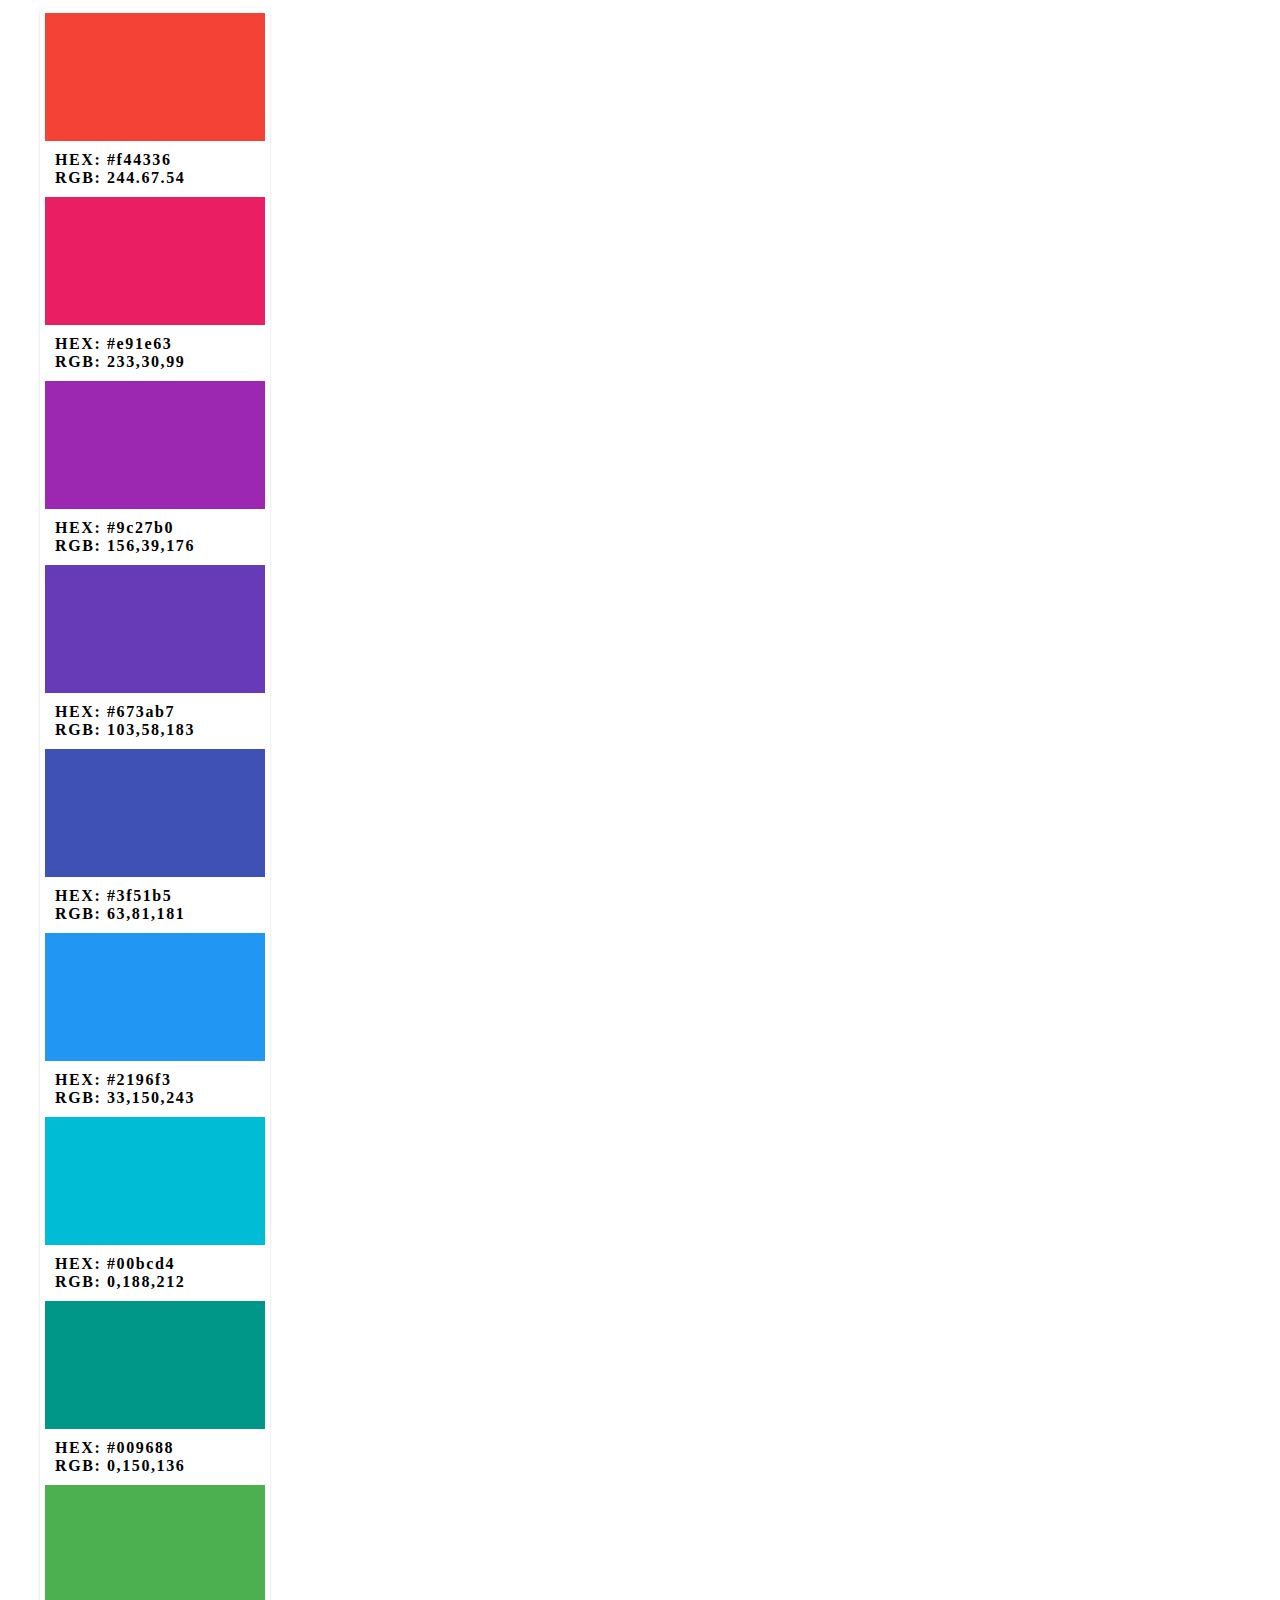
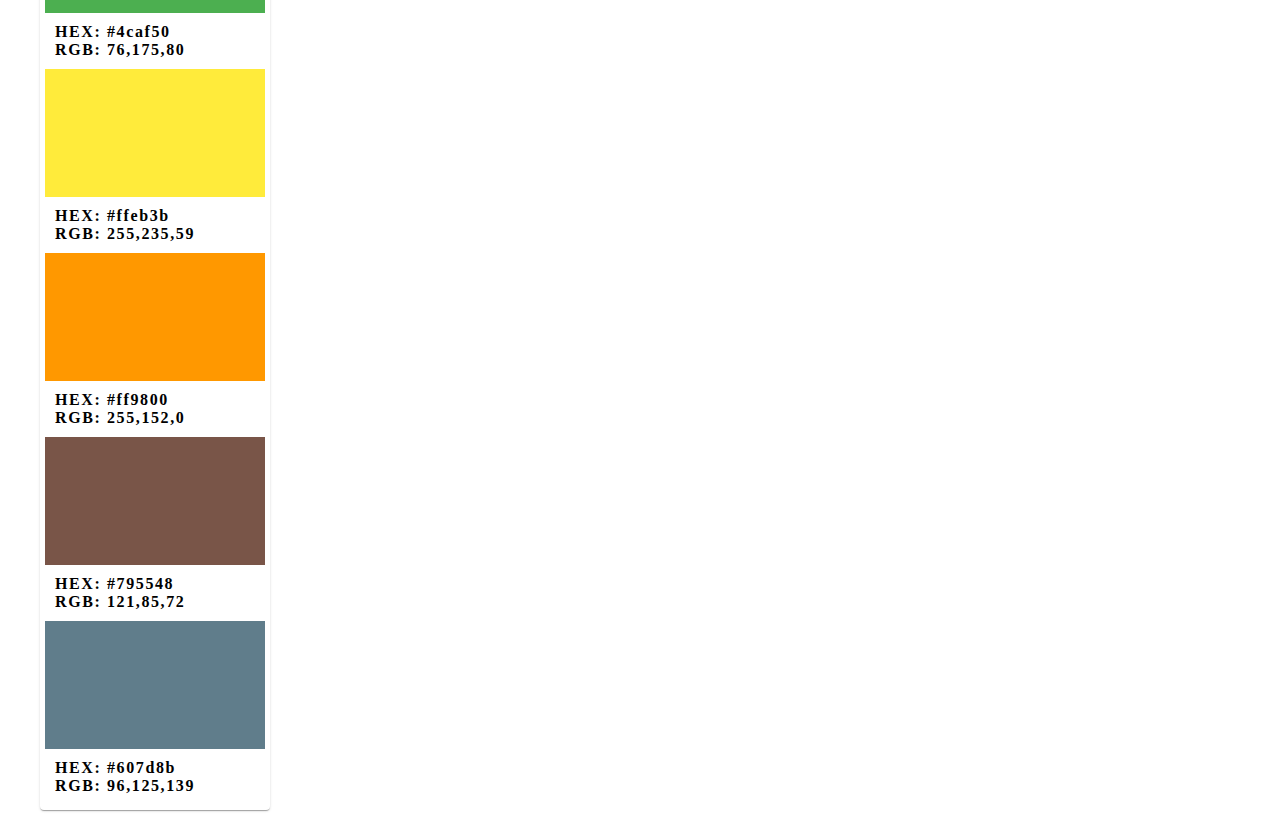
<file: DOM/31_05_24/index.html>
<!DOCTYPE html>
<html lang="en">
<head>
    <meta charset="UTF-8">
    <meta name="viewport" content="width=device-width, initial-scale=1.0">
    <link rel="stylesheet" href="./style.css">
    <title>Document</title>
</head>
<body>
    <div class="palette js-palette"></div>

    <script src="./index.js" type="module"></script>
</body>
</html>
</file>
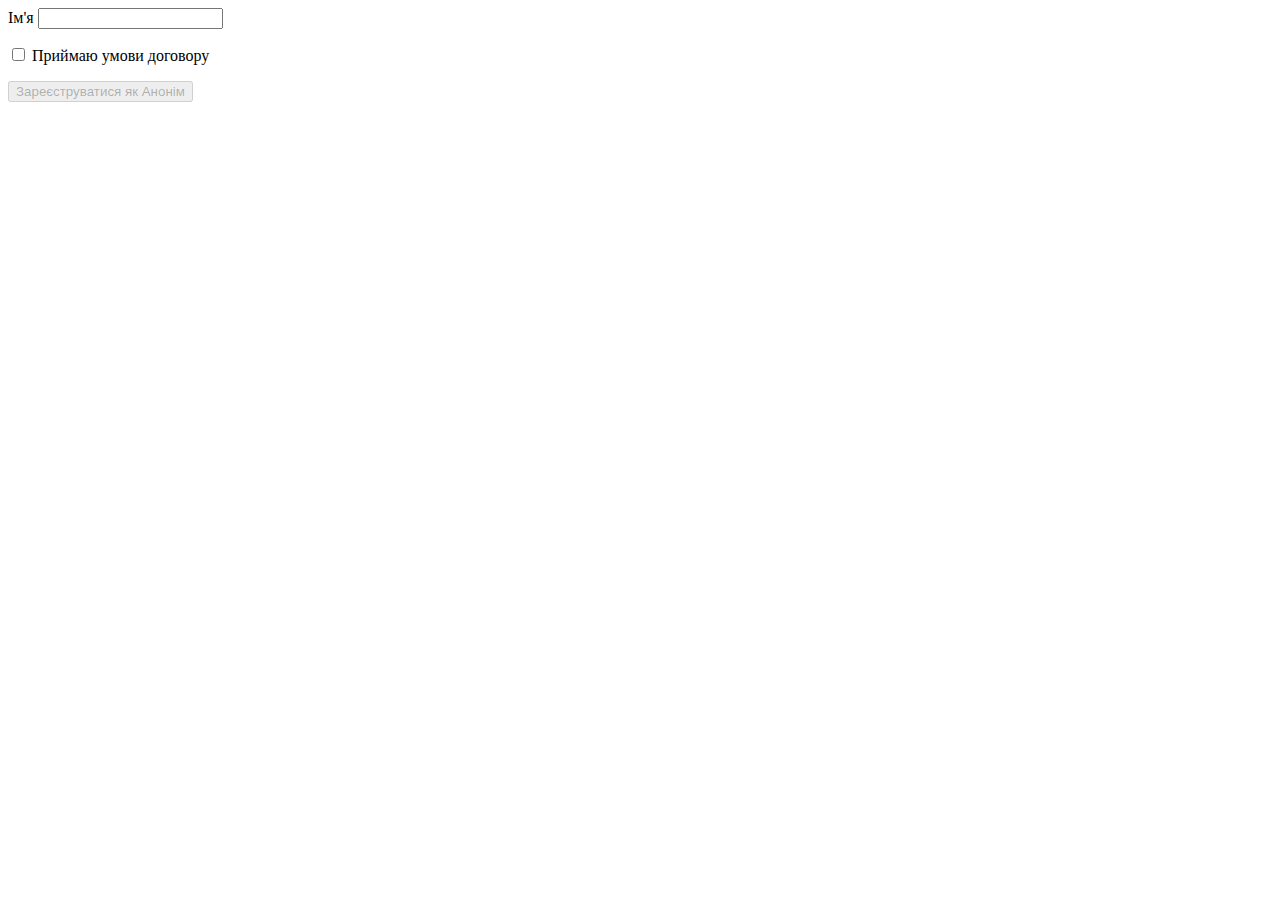
<file: DOM/html+js_05_04_24/index.html>
<!DOCTYPE html>
<html lang="en">
<head>
    <meta charset="UTF-8">
    <meta name="viewport" content="width=device-width, initial-scale=1.0">
    <title>Document</title>
</head>
<body>

    <!-- <button type="button" class="js-target-btn">Цільова кнопка</button>
    <button type="button" class="js-add-listener">Додати слухача</button>
    <button type="button" class="js-remove-listener">Зняти слухача</button> -->


    <!-- <form class="js-register-form" autocomplete="off">
        <div role="group">
        <label>
        Пошта
        <input type="email" name="email" />
        </label>
        <label>
        Пароль
        <input name="password" type="password" />
        </label>
        </div>
        
        <br />
        <div role="group">
        <b>Тип піписки:</b>
        <label>
        <input type="radio" name="subscription" value="free" />
        Free
        </label>
        <label>
        <input type="radio" name="subscription" value="basic" />
        Basic
        </label>
        <label>
        <input type="radio" name="subscription" value="pro" />
        Pro
        </label>
        </div>
        
        <br />
        <button type="submit">Зареєструватися</button>
        </form> -->


        <!-- <form action="" autocomplete="off"> -->
<label>
    Ім'я
    <input type="text" class="js-input" />
    </label>
    
    <p>
    <label>
    <input type="checkbox" class="js-license" />
    Приймаю умови договору
    </label>
    </p>
    
    <button type="submit" disabled class="js-button">
    Зареєструватися як <span>Анонім</span>
    </button>
    <!-- </form> -->
    <script src="./index.js" type="module"></script>
</body>
</html>
</file>
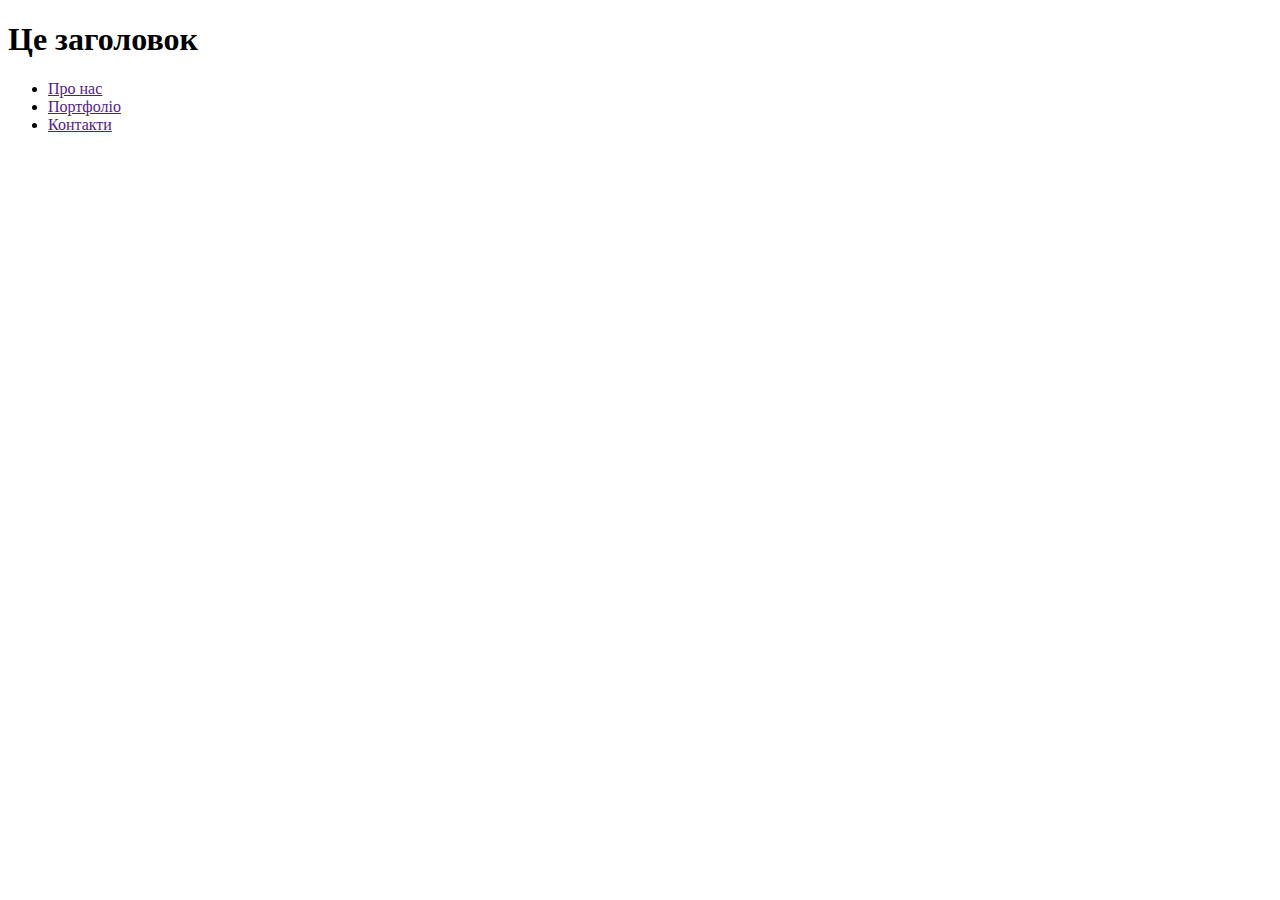
<file: DOM/html+js_08_04_24/index.html>
<!DOCTYPE html>
<html lang="en">
<head>
    <meta charset="UTF-8">
    <meta name="viewport" content="width=device-width, initial-scale=1.0">
    <title>Document</title>
</head>
<body>
    <h1 class="title">Це <span>заголовок</span></h1>

    <div class="js-container"></div>

    <div class="hero"></div>
    <ul class="site-nav">
        <li class="site-nav__item">
        <a href="" class="site-nav__link">Про нас</a>
        </li>
        <li class="site-nav__item">
        <a href="" class="site-nav__link">Портфоліо</a>
        </li>
        <li class="site-nav__item">
        <a href="" class="site-nav__link">Контакти</a>
        </li>
        </ul>

        <script src="./index.js" type="module"></script>
</body>
</html>
</file>
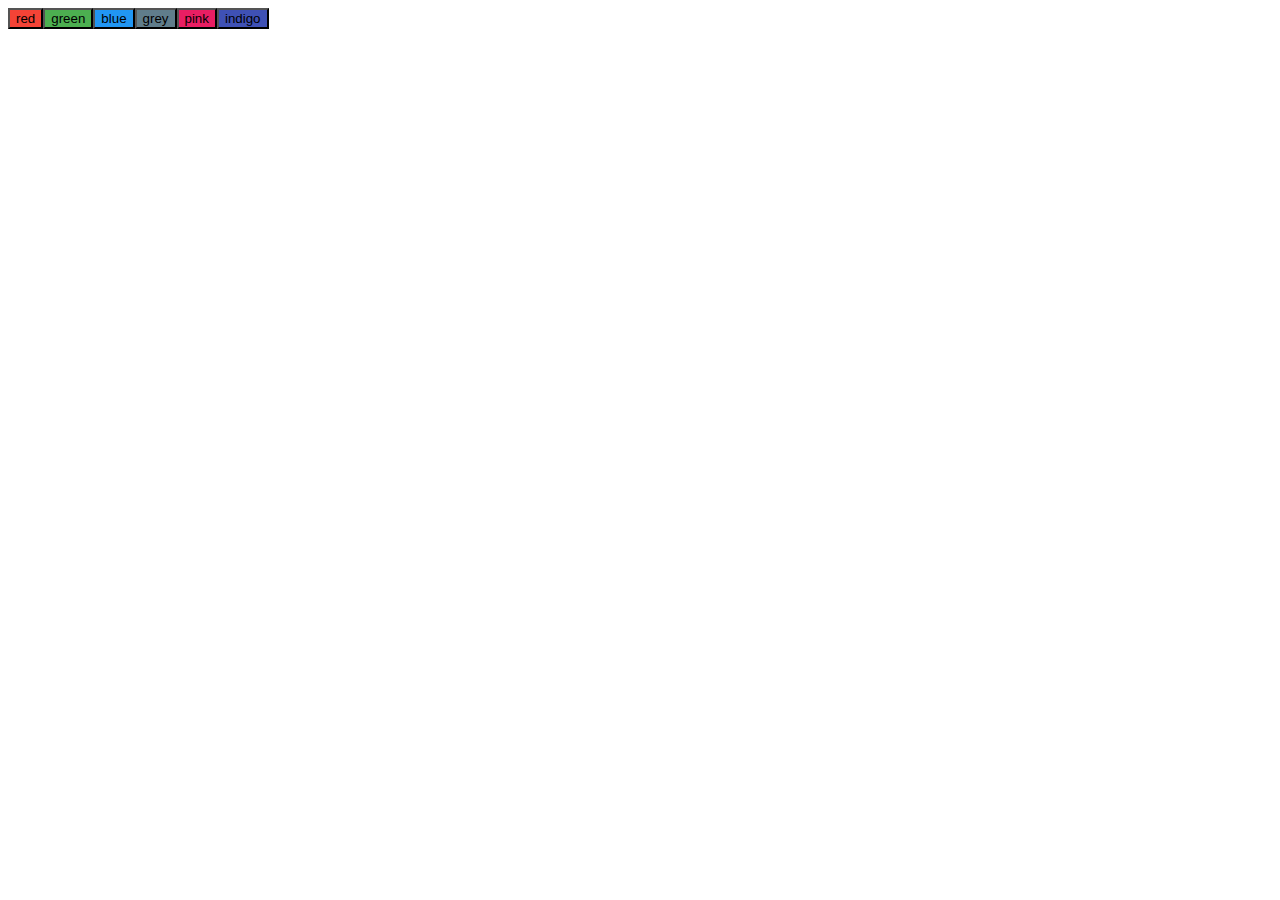
<file: DOM/html+js_15_04_24/index.html>
<!DOCTYPE html>
<html lang="en">
<head>
    <meta charset="UTF-8">
    <meta name="viewport" content="width=device-width, initial-scale=1.0">
    <title>Document</title>
</head>
<body>
    <div class="color-picker js-color-picker"></div>

    <script src="./index.js" type="module"></script>
</body>
</html>
</file>
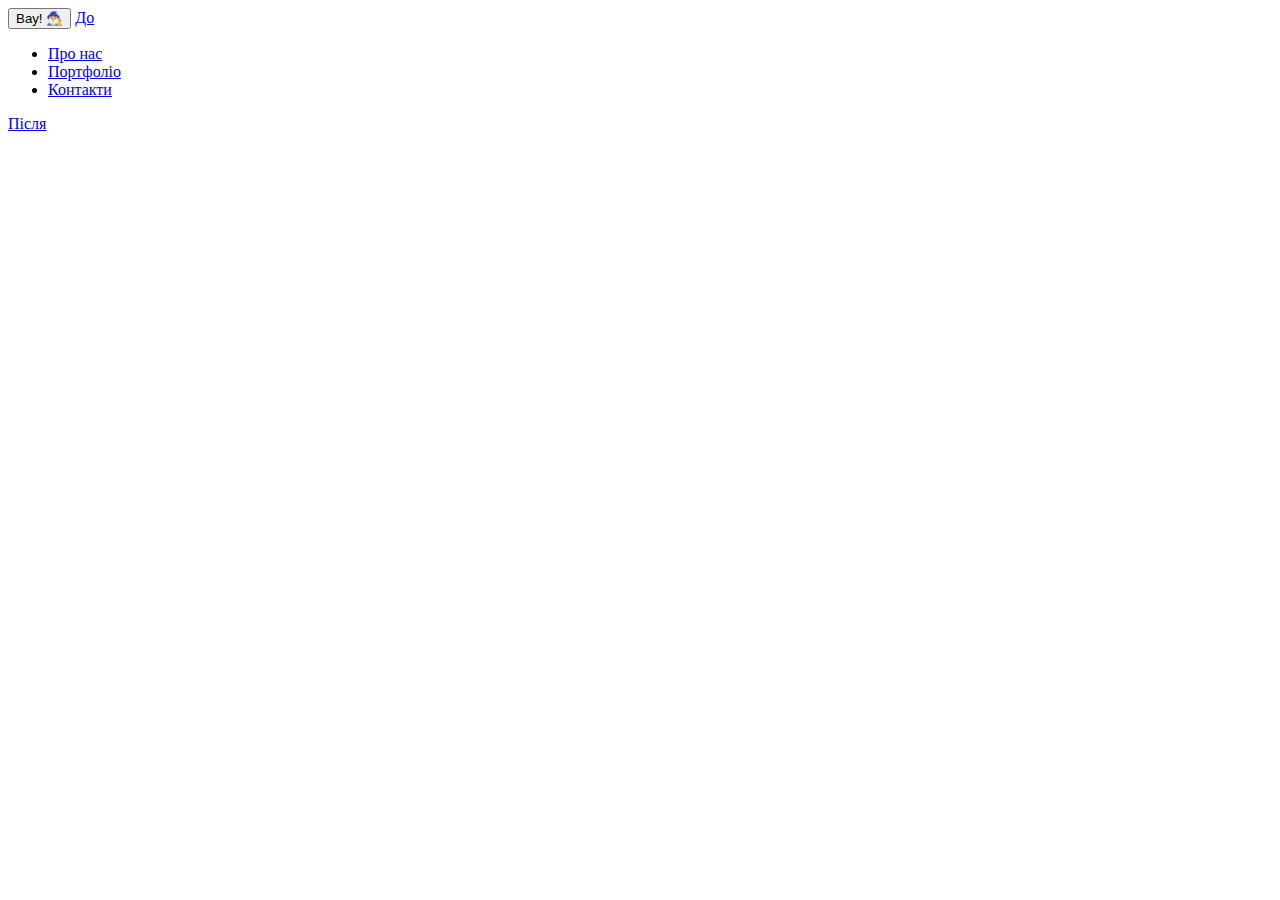
<file: DOM/html+js_22_03_24/index.html>
<!DOCTYPE html>
<html lang="en">
<head>
    <meta charset="UTF-8">
    <meta name="viewport" content="width=device-width, initial-scale=1.0">
    <title>Document</title>
</head>
<body>

    <button type="button" class="magic-btn js-magic-btn">
        Вау!
        <span class="icon">🧙‍♂️</span>
        </button>
        <a href="/about" class="site-nav__link">До</a>
        
        <ul class="site-nav">
        <li class="site-nav__item">
        <a href="/about" class="site-nav__link">Про нас</a>
        </li>
        <li class="site-nav__item">
        <a href="/portfolio" class="site-nav__link">Портфоліо</a>
        </li>
        <li class="site-nav__item">
        <a href="/contact" class="site-nav__link">Контакти</a>
        </li>
        </ul>
        <a href="/about" class="site-nav__link">Після</a>

    <script src="./index.js" type="module"></script>
</body>
</html>
</file>
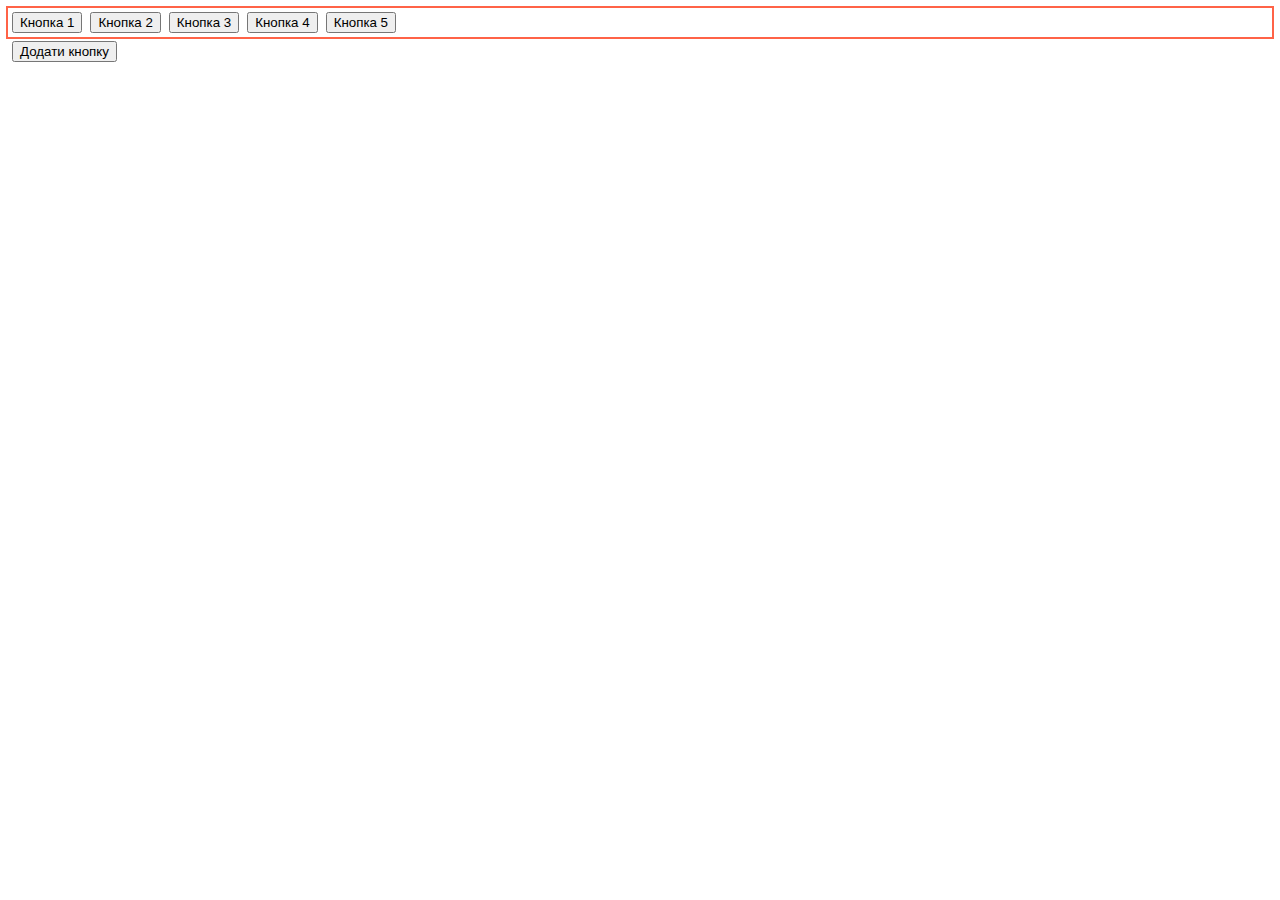
<file: DOM/html+js_27_05_24/index.html>
<!DOCTYPE html>
<html lang="en">
<head>
    <meta charset="UTF-8">
    <meta name="viewport" content="width=device-width, initial-scale=1.0">
    <title>Document</title>
</head>
<body>
<style>
    .container {
    display: flex;
    flex-wrap: wrap;
     outline: 2px solid tomato;
    }
        
    button {
    margin: 4px;
    }
</style>
    
<div class="container js-container">
    <button type="button">Кнопка 1</button>
    <button type="button">Кнопка 2</button>
    <button type="button">Кнопка 3</button>
    <button type="button">Кнопка 4</button>
    <button type="button">Кнопка 5</button>
</div>

<button class="js-add-btn">Додати кнопку</button>



    <script src="./index.js" type="module"></script>
</body>
</html>
</file>
<file: DOM/31_05_24/style.css>
body {
    transition: background-color 250ms cubic-bezier(0.4, 0, 0.2, 1);
    }
    
    .palette {
    display: grid;
    max-width: 1200px;
    grid-template-columns: repeat(auto-fill, minmax(200px, 1fr));
    grid-gap: 12px;
    padding: 0;
    list-style: none;
    margin-left: auto;
    margin-right: auto;
    }
    
    .color-card {
    padding: 5px;
    border-radius: 4px;
    background-color: #fff;
    box-shadow: 0px 2px 1px -1px rgba(0, 0, 0, 0.2),
    0px 1px 1px 0px rgba(0, 0, 0, 0.14), 0px 1px 3px 0px rgba(0, 0, 0, 0.12);
    transition: transform 250ms cubic-bezier(0.4, 0, 0.2, 1);
    }
    
    .color-card.is-active {
    transform: perspective(400px) rotateX(10deg);
    }
    
    .color-swatch {
    height: 128px;
    cursor: pointer;
    }
    
    .color-meta {
    padding: 10px;
    font-weight: 700;
    }
    
    .color-meta p {
    margin-top: 0;
    margin-bottom: 0;
    letter-spacing: 0.1em;
    }
</file>
